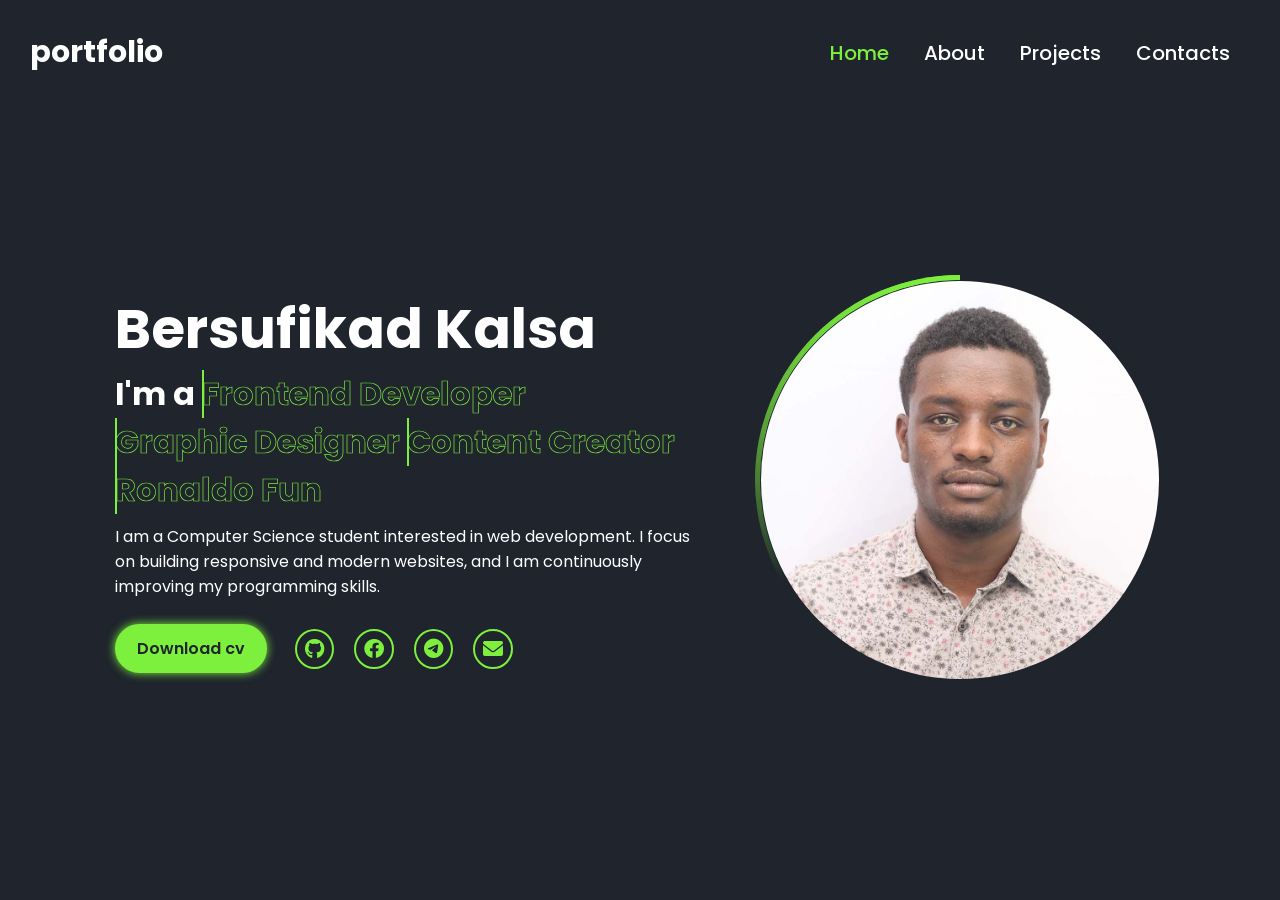
<file: index.html>
<!DOCTYPE html>
<html lang="en">
<head>
    <meta charset="UTF-8">
    <meta name="viewport" content="width=device-width, initial-scale=1.0">
    <title>Personal Website | Portfolio</title>
    <link rel="stylesheet" href="Css.css">
    <link rel="stylesheet" href="https://cdnjs.cloudflare.com/ajax/libs/font-awesome/6.0.0/css/all.min.css">

</head>
<body>
    
    <nav class="navbar">
        <a href="#" class="logo">portfolio</a>
        <ul>
            <li class="active"><a href="#">Home</a></li>
            <li><a href="#">About</a></li>
            <li><a href="#">Projects</a></li>
            <li><a href="#">Contacts</a></li>
        </ul>
    </nav>

    <div class="bars-animation">
        <div class="bar" style="--i:6;"></div>
        <div class="bar" style="--i:5;"></div>
        <div class="bar" style="--i:4;"></div>
        <div class="bar" style="--i:3;"></div>
        <div class="bar" style="--i:2;"></div>
        <div class="bar" style="--i:1"></div>
    </div>

    <section class="home">
        <div class="home-info">
            <h1>Bersufikad Kalsa</h1>
            <h2>I'm a 
                <span style="--i:4;" display-text="Frontend Developer">Frontend Developer</span>
                <span style="--i:3;" display-text="Graphic Designer">Graphic Designer</span>
                <span style="--i:2;" display-text="Content Creator">Content Creator</span>
                <span style="--i:1;" display-text="Ronaldo Fun">Ronaldo Fun</span>
            </h2>
            <p>I am a Computer Science student interested in web development. 
                I focus on building responsive and modern websites, and 
                I am continuously improving my programming skills.</p>
                <div class="btn-sci">
                    <a href="#" class="btn">Download cv</a>
                    <div class="sci">
                        <a href="#"><i class="fa-brands fa-github"></i></a>
                        <a href="#"><i class="fa-brands fa-facebook"></i></a>
                        <a href="#"><i class="fa-brands fa-telegram"></i></a>
                        <a href="#"><i class="fa-solid fa-envelope"></i></a>
                    </div>
                </div>
        </div>

        <div class="home-img">
            <div class="img-box">
                <div class="img-item">
                    <img src="photo_2026-02-11_23-32-09.jpg" alt="photo">
                </div>
            </div>
        </div>

    </section>

</body>
</html>
</file>
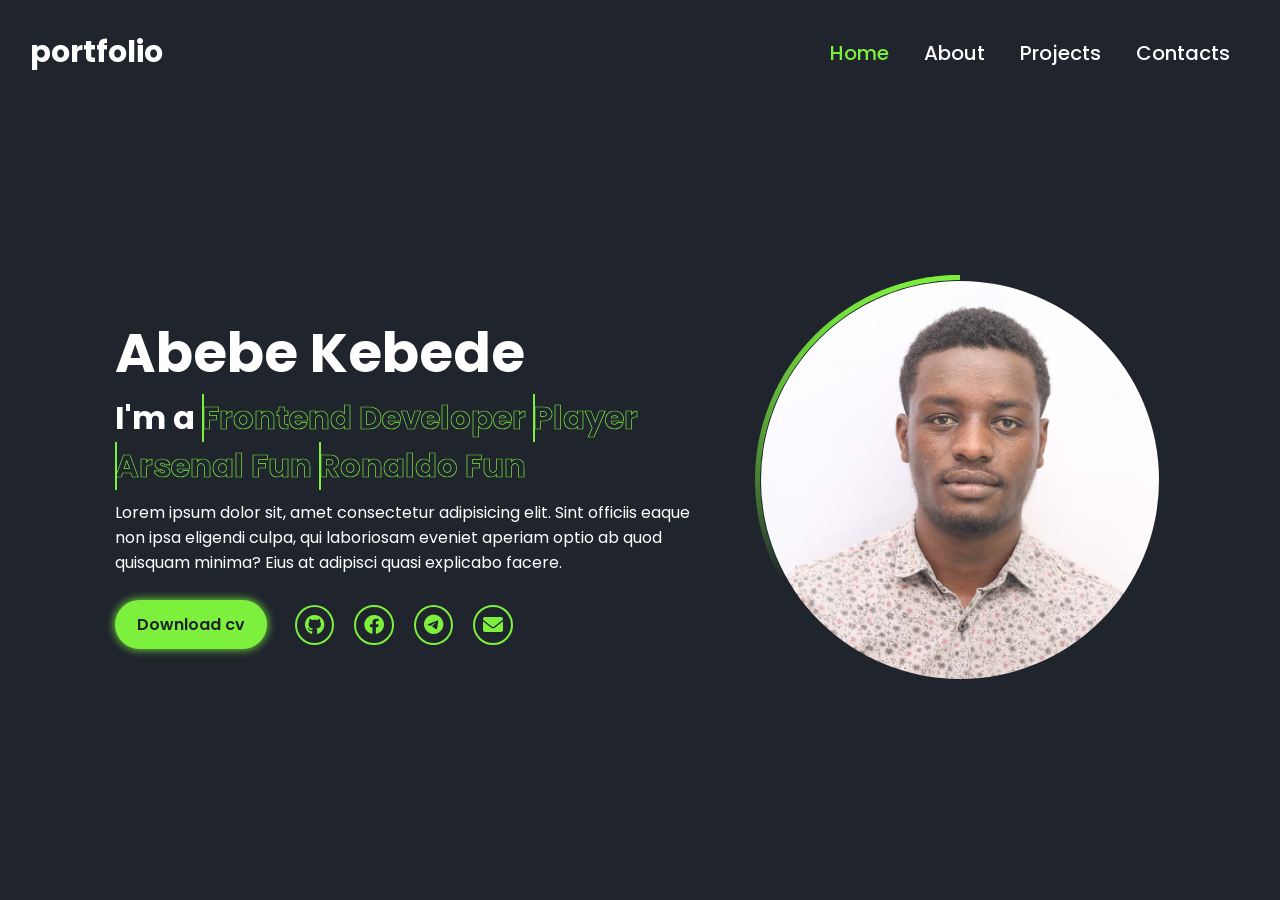
<file: Html.html>
<!DOCTYPE html>
<html lang="en">
<head>
    <meta charset="UTF-8">
    <meta name="viewport" content="width=device-width, initial-scale=1.0">
    <title>Personal Website | Portfolio</title>
    <link rel="stylesheet" href="Css.css">
    <link rel="stylesheet" href="https://cdnjs.cloudflare.com/ajax/libs/font-awesome/6.0.0/css/all.min.css">

</head>
<body>
    
    <nav class="navbar">
        <a href="#" class="logo">portfolio</a>
        <ul>
            <li class="active"><a href="#">Home</a></li>
            <li><a href="#">About</a></li>
            <li><a href="#">Projects</a></li>
            <li><a href="#">Contacts</a></li>
        </ul>
    </nav>

    <div class="bars-animation">
        <div class="bar" style="--i:6;"></div>
        <div class="bar" style="--i:5;"></div>
        <div class="bar" style="--i:4;"></div>
        <div class="bar" style="--i:3;"></div>
        <div class="bar" style="--i:2;"></div>
        <div class="bar" style="--i:1"></div>
    </div>

    <section class="home">
        <div class="home-info">
            <h1>Abebe Kebede</h1>
            <h2>I'm a 
                <span style="--i:4;" display-text="Frontend Developer">Frontend Developer</span>
                <span style="--i:3;" display-text="Player">Player</span>
                <span style="--i:2;" display-text="Arsenal Fun">Arsenal Fun</span>
                <span style="--i:1;" display-text="Ronaldo Fun">Ronaldo Fun</span>
            </h2>
            <p>Lorem ipsum dolor sit, amet consectetur adipisicing elit. 
                Sint officiis eaque non ipsa eligendi culpa, qui laboriosam 
                eveniet aperiam optio ab quod quisquam minima? Eius at adipisci 
                quasi explicabo facere.</p>
                <div class="btn-sci">
                    <a href="#" class="btn">Download cv</a>
                    <div class="sci">
                        <a href="#"><i class="fa-brands fa-github"></i></a>
                        <a href="#"><i class="fa-brands fa-facebook"></i></a>
                        <a href="#"><i class="fa-brands fa-telegram"></i></a>
                        <a href="#"><i class="fa-solid fa-envelope"></i></a>
                    </div>
                </div>
        </div>

        <div class="home-img">
            <div class="img-box">
                <div class="img-item">
                    <img src="photo_2026-02-11_23-32-09.jpg" alt="photo">
                </div>
            </div>
        </div>

    </section>

</body>
</html>
</file>
<file: Css.css>
@import url('https://fonts.googleapis.com/css2?family=poppins:wght@300;400;500;600;700;900&display=swap');
*{
    margin: 0;
    padding: 0;
    box-sizing: border-box;
    font-family: 'poppins', sans-serif;
}
html{
    scroll-behavior: smooth;
}

a{
    color: white;
    text-decoration: none;
    
}
.navbar{
    position: fixed;
    left: 0;
    top: 0;
    width: 100%;
    
    display: flex;
    justify-content: space-between;
    align-items: center;
    z-index: 100;
    padding-right:50px ;
    visibility: hidden;
    opacity: 0;
    animation: show-content 1.5s linear forwards;
    animation-delay: 1.2s;

}
@keyframes show-content {
    100% {
        visibility: visible;
        opacity: 1;
    }
}

.navbar .logo{
    font-size: 30px;
    font-weight: 700;
    padding: 30px;
}
.navbar ul {
    display: flex;
}
.navbar ul li{
    list-style: none;
    margin-left: 35px;
}
.navbar ul li a{
    font-size: 20px;
    font-weight: 500;
    transition: .5s;

}
.navbar ul li:hover a,
.navbar ul li.active a{
    color: #7cf03d;
}
.home {
    display: flex;
    align-items: center;
    gap: 50px;
    height: 100vh;
    padding: 60px 9% 0;
    color: #fff;
    visibility: hidden;
    opacity: 0;
    animation: show-content 1.5s linear forwards;
    animation-delay: 1.2s;

}
.home-info h1 {
    font-size: 55px;
}
.home-info h2 {
    display: inline-block;
    font-size: 32px;
    margin-top: -10;
    
}
.home-info h2 span{
    position: relative;
    display: inline-block;
    color: transparent;
    -webkit-text-stroke: .7px #7cf03d;
    animation: display-text 16s linear infinite;
    animation-delay: calc(-4s *var(--i));
}

@keyframes display-text {
    25%,
    100% {
        display: none;
    }
}
.home-info h2 span::before {
    content: attr(display-text);
    position: absolute;
    width: 0%;
    border-right: 2px solid #7cf03d;
    color: #7cf03d;
    white-space: nowrap;
    overflow: hidden;
    animation: fill-text 4s linear infinite;
}

@keyframes fill-text {
    10%,
    100% {
        width: 0;
    }
    70%,
    90% {
        width: 100%;
    }
}
.home-info p {
    font-size: 16px;
    margin: 10px 0 25px;
}
.home-info .btn-sci {
    display: flex;
    align-items: center;
}
.btn {
    display: inline-block;
    padding: 10px 20px;
    background-color: #7cf03d;
    border: 2px solid #7cf03d ;
    border-radius: 40px;
    box-shadow: 0 0 10px #7cf03d;
    font-size: 16px;
    color: #1f242d;
    font-weight: 600;
    transition: .5s;
}
.btn:hover {
    background: transparent;
    color: #7cf03d;
    box-shadow: none;
}
.home-info .btn-sci .sci {
    margin-left: 20px;
}
.home-info .btn-sci .sci a{
    display: inline-flex;
    padding: 8px;
    border: 2px solid #7cf03d;
    border-radius: 50%;
    font-size: 20px;
    color: #7cf03d;
    margin: 0 8px;
    transition: .5s;
}
.home-info .btn-sci .sci a:hover{
    background: #7cf03d;
    color: #1f242d;
    box-shadow: 0 0 10px #7cf03d;
}
.home-img .img-box {
    position: relative;
    width: 32vw;
    height: 32vw;
    
    border-radius: 50%;
    padding: 5px;
    display: flex;
    justify-content: center;
    align-items: center;
    overflow: hidden;
}
.home-img .img-box::before,
.home-img .img-box::after {
    content: '';
    position: absolute;
    width: 100%;
    height: 100%;
    background: conic-gradient(transparent,transparent,transparent, #7cf03d);
    transform: rotate(0deg);
    animation: rotate-border 10s linear infinite;
    
}
.home-img .img-box::after {
    animation-delay: -5s ;
}

@keyframes rotate-border{
    100% {
        transform:  rotate(360deg); ;
    }
}
.home-img .img-box .img-item {
    position: relative;
    width: 100%;
    height: 100%;
    background: #1f242d;
    border-radius: 50%;
    border: .1px solid #1f242d;
    display: flex;
    justify-content: center;
    overflow: hidden;
    z-index: 1;
}
.home-img .img-box .img-item img {
    top: 30px;
    display: block;
    width: 100%;
    object-fit: cover;
    mix-blend-mode: lighten;
}
.bars-animation{
    position: absolute;
    width: 100%;
    height: 100%;
    display: flex;
    z-index: -1;
    
}
.bars-animation .bar {
    width: 100%;
    height: 100%;
    background: #1f242d;

    transform: translateY(-100%);
    animation: show-bars .5s ease-in-out forwards ;
    animation-delay: calc(.1s * var(--i));
}    

@keyframes show-bars{
    100%{
        transform: translateY(0);
    }
}
</file>
